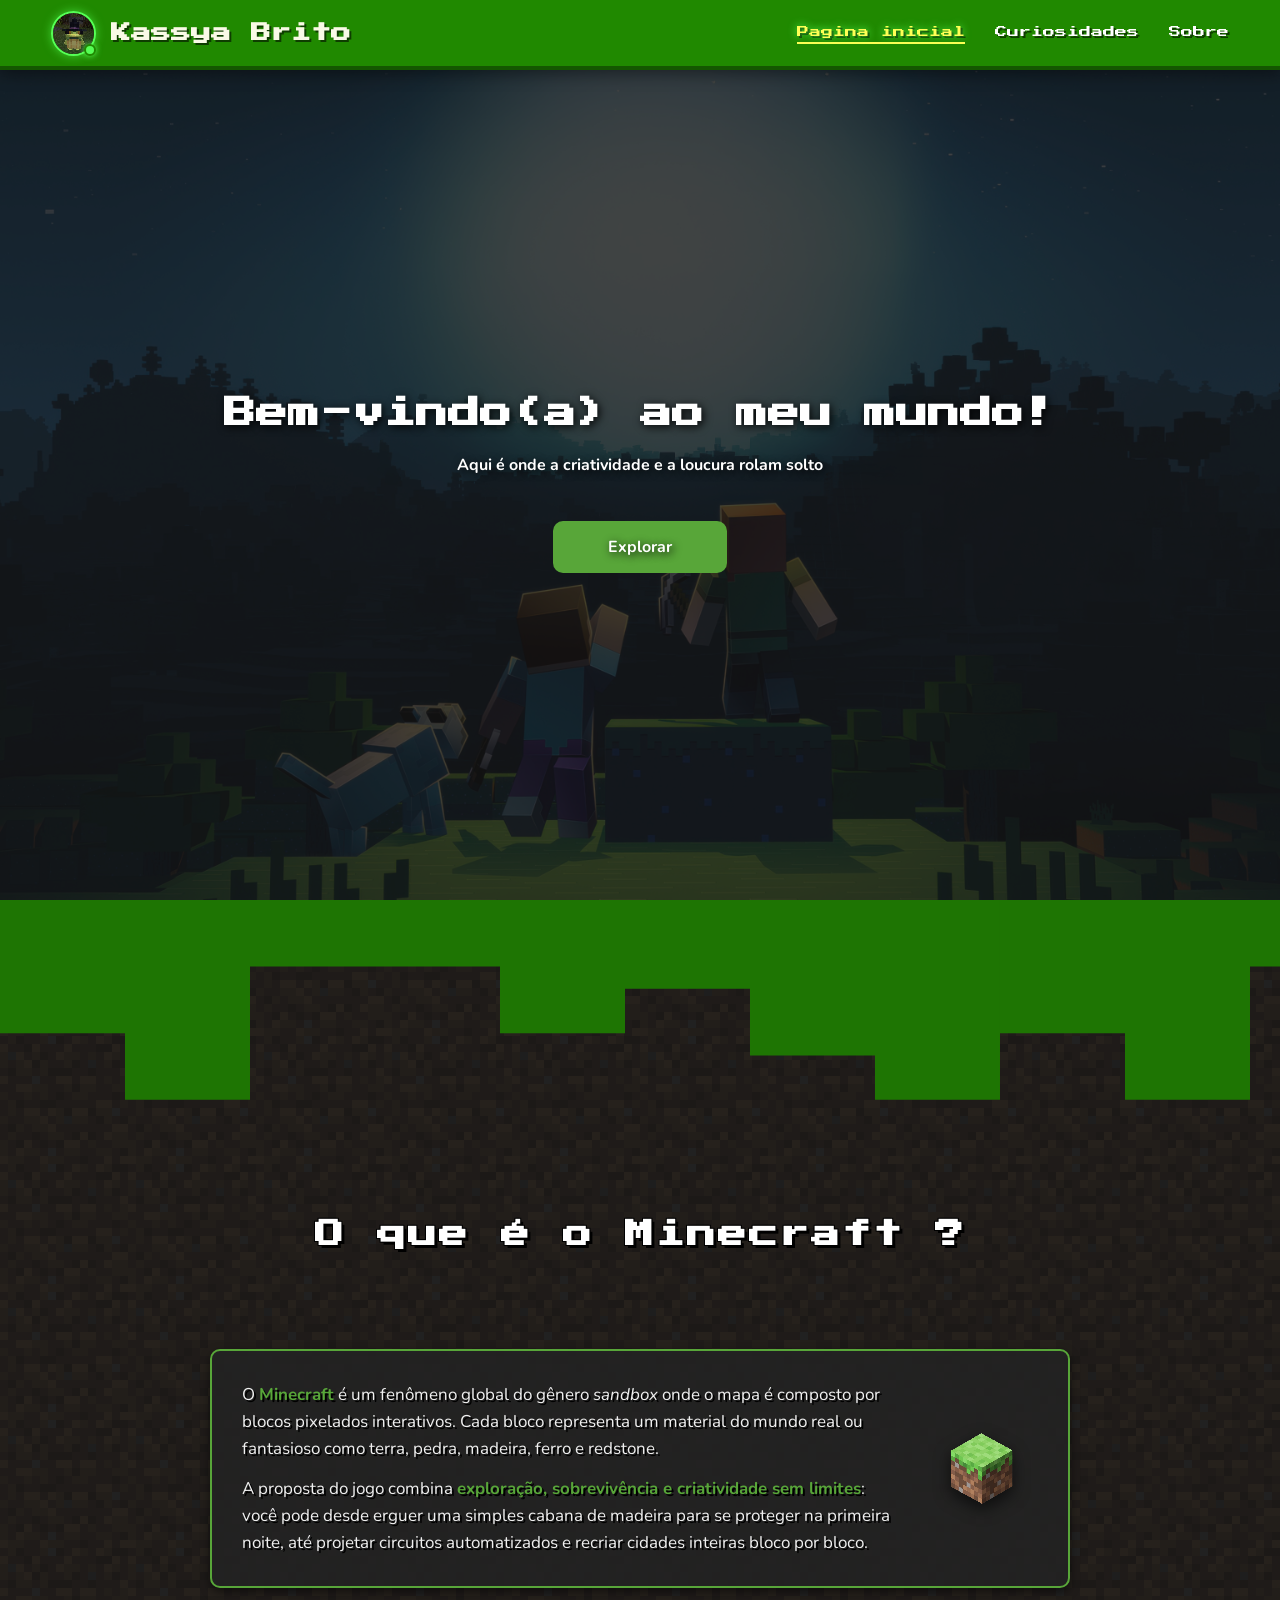
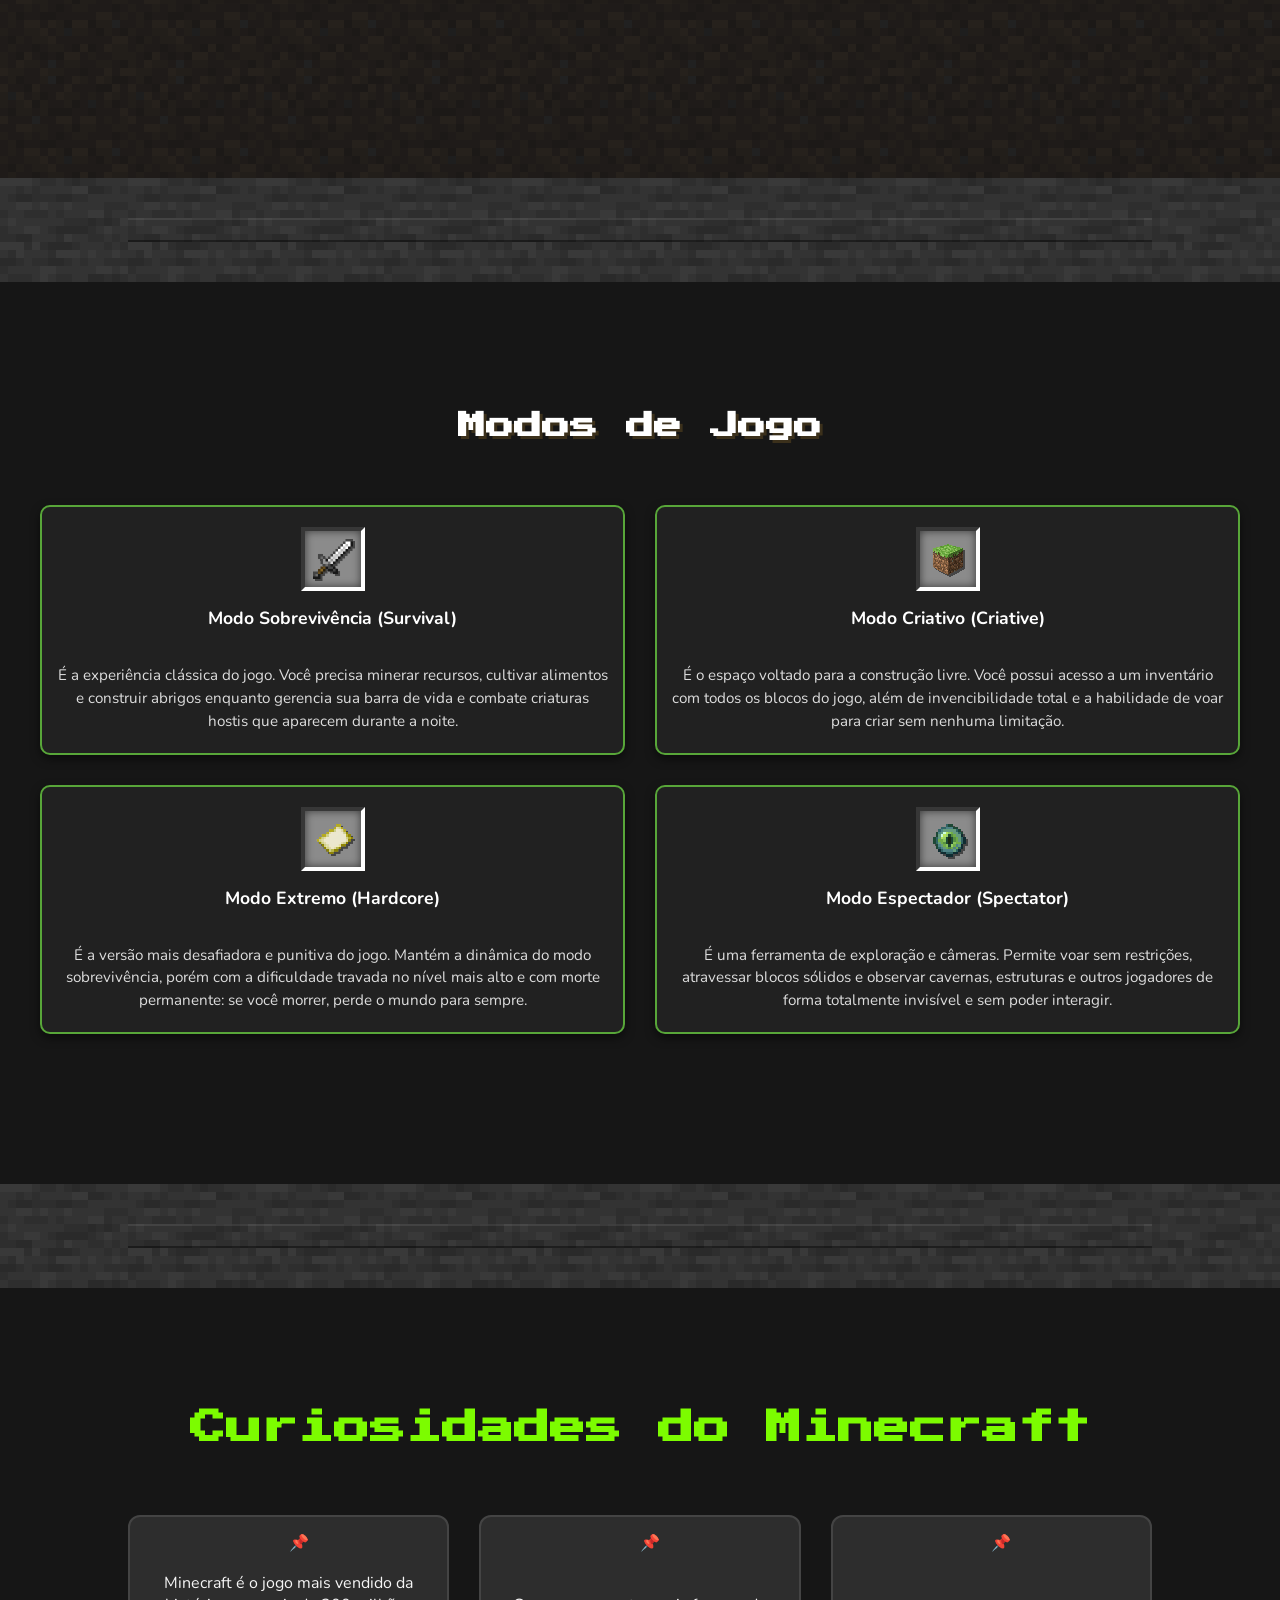
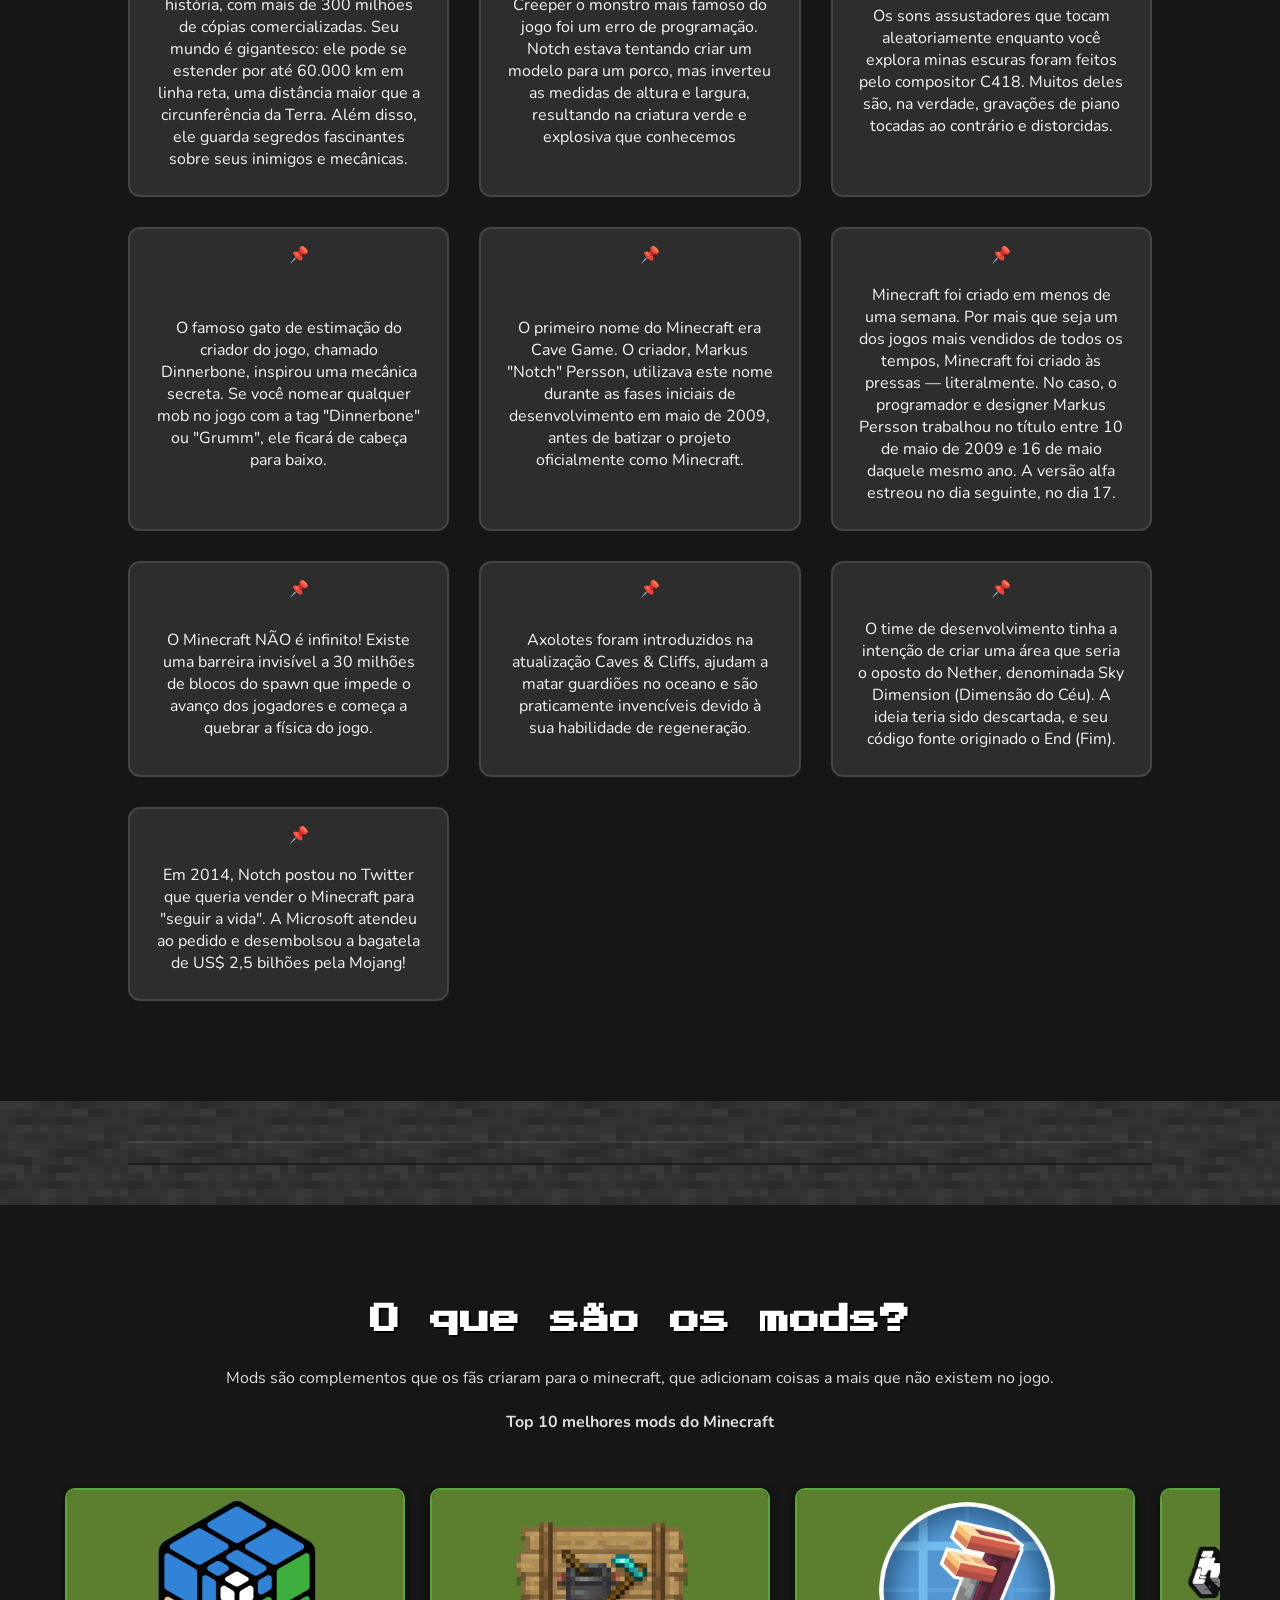
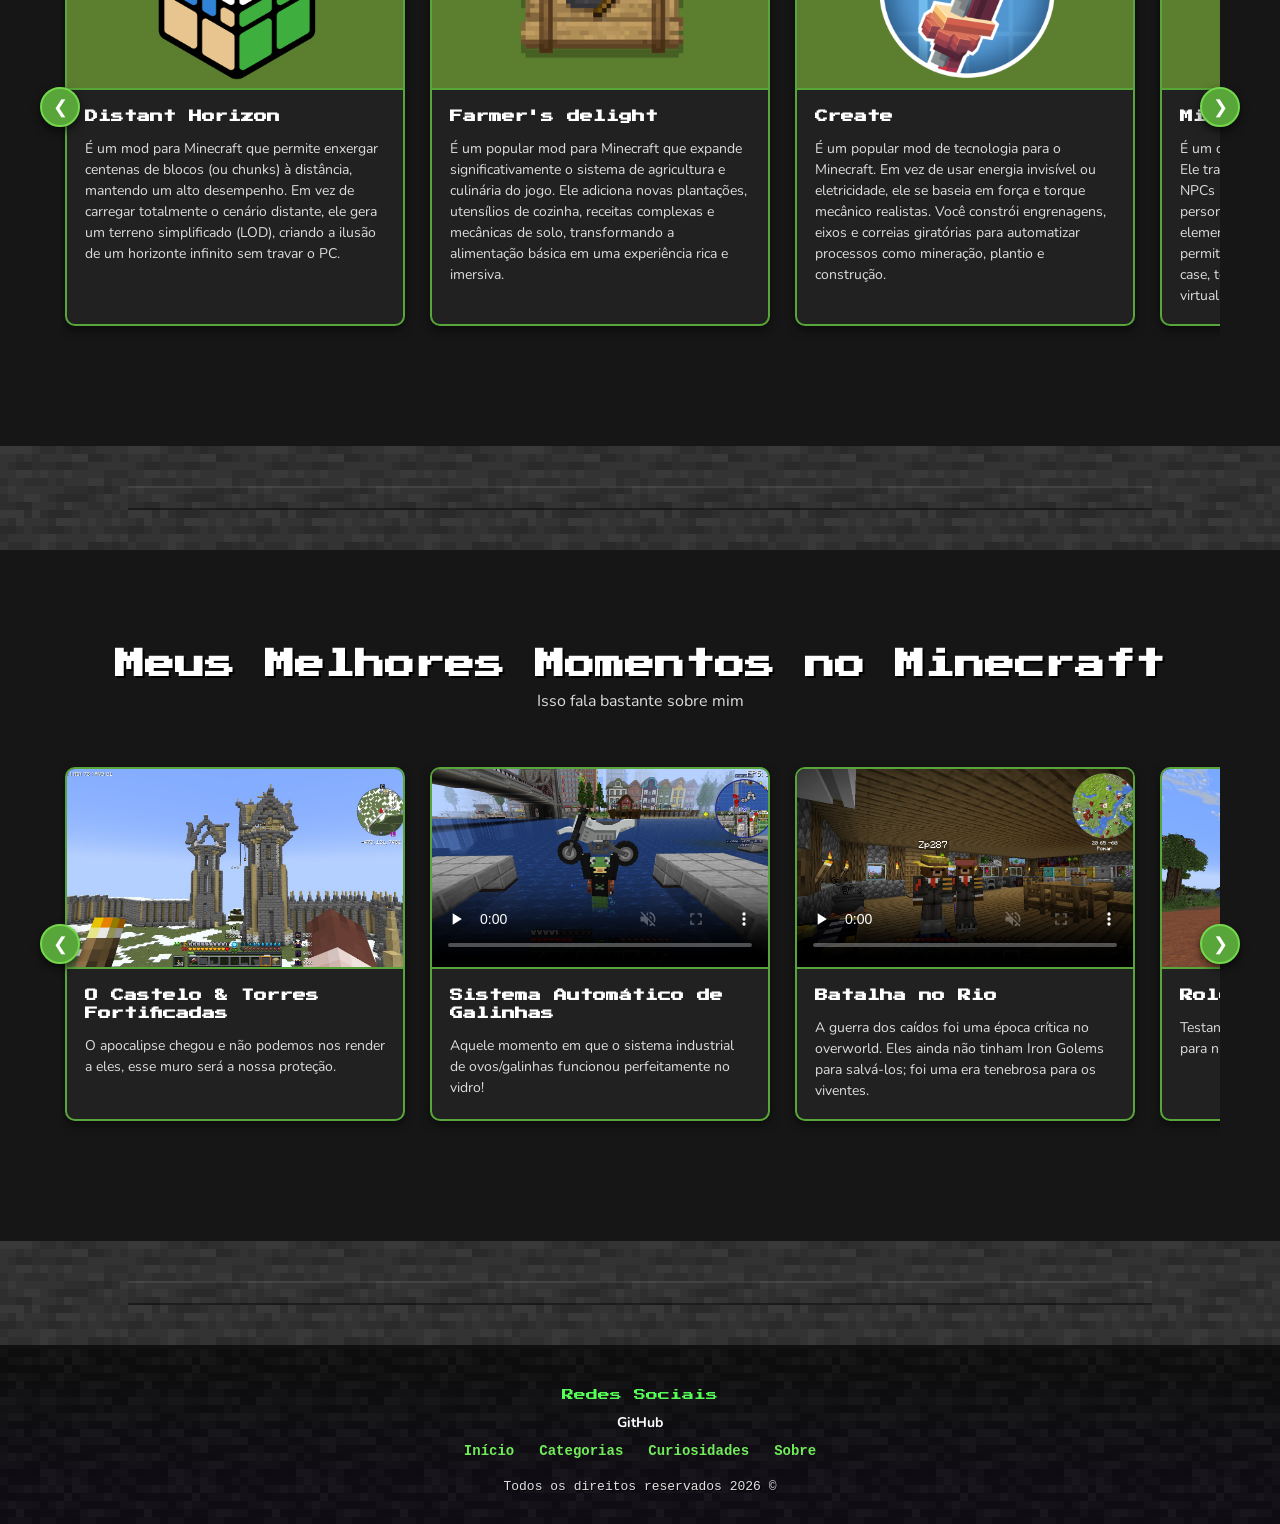
<file: index.html>
<!doctype html>
<html lang="pt-BR">
  <head>
    <meta charset="UTF-8" />
    <meta name="viewport" content="width=device-width, initial-scale=1.0" />
    <!--Inporta as paradas lá do googleFonts (vi como fazer no yotube hehe)-->
    <link rel="preconnect" href="https://fonts.googleapis.com" />
    <link rel="preconnect" href="https://fonts.gstatic.com" crossorigin />
    <link
      href="https://fonts.googleapis.com/css2?family=Press+Start+2P&display=swap"
      rel="stylesheet"
    />
    <link rel="preconnect" href="https://fonts.googleapis.com" />
    <link rel="preconnect" href="https://fonts.gstatic.com" crossorigin />
    <link
      href="https://fonts.googleapis.com/css2?family=Nunito:ital,wght@0,200..1000;1,200..1000&family=Press+Start+2P&display=swap"
      rel="stylesheet"
    />
    <title>Kassya Brito | Site Pessoal | A²o Quadrado</title>

    <link rel="stylesheet" href="style.css" />
  </head>
  <body>
    <!--inicio de Header-->
    <header class="cabecao">
      <nav class="navg">
        <div class="perfil">
          <div class="fotinha">
            <img
              src="imagem/perfil/sapino.jpg"
              alt="Perfil"
              class="foto-perfil"
              loading="lazy"
            />
            <span class="status-oline" title="Oline"></span>
          </div>
          <h1 class="logo">Kassya Brito</h1>
        </div>
        <!--Para fazer o menu Hamburger-->

        <button
          class="btn-hamburguer"
          id="btn-hamburguer"
          onclick="toggleMenu()"
          aria-label="Abrir Menu"
        >
          <span class="linha"></span>
          <span class="linha"></span>
          <span class="linha"></span>
        </button>

        <!--Fim menu Hamburger-->

        <!--Menu/nav-->
        <section class="menu" id="menu-nav">
          <ul>
            <li><a href="index.html#inicio" id="home">Pagina inicial</a></li>
            <li><a href="#curiosidades" id="cd">Curiosidades</a></li>
            <li><a href="sobre.html#sobre" id="sm">Sobre</a></li>
          </ul>
        </section>
      </nav>
    </header>

    <!--FIM Menu/nav-->

    <!--Final de Header-->

    <div class="overlay-menu" id="overlay-menu" onclick="toggleMenu()"></div>

    <!--Inicio do main(corpo)-->
    <main>
      <!--BACKGROUND DO FUNDO DA PAGINA-->
      <section class="abertura" id="inicio">
        <img
          src="imagem/fundos/Background2.jpg"
          alt=""
          loading="lazy"
          class="fundo-principal"
        />

        <!--FIM BACKGROUND DO FUNDO DA PAGINA-->

        <!--INTRODUÇÃO-->
        <div class="conteudo">
          <h1>Bem-vindo(a) ao meu mundo!</h1>
          <h2>Aqui é onde a criatividade e a loucura rolam solto</h2>
          <a href="#minecraft" class="botao">Explorar</a>
        </div>
      </section>
      <!-- FIM INTRODUÇÃO-->

      <!-- INIciO DE Conteudo-->
      <section class="terra" id="minecraft">
        <section class="sobre-minecraft">
        
  <h2>O que é o Minecraft ?</h2>

  <div class="card-sobre">
    <div class="texto-sobre">
      <p>
  O <strong>Minecraft</strong> é um fenômeno global do gênero <em>sandbox</em> onde o mapa é composto por blocos pixelados interativos. Cada bloco representa um material do mundo real ou fantasioso como terra, pedra, madeira, ferro e redstone.
</p>
<p>
  A proposta do jogo combina <strong>exploração, sobrevivência e criatividade sem limites</strong>: você pode desde erguer uma simples cabana de madeira para se proteger na primeira noite, até projetar circuitos automatizados e recriar cidades inteiras bloco por bloco.
</p>
    </div>

    <div class="imagem-sobre">
      <img src="imagem/icones/Minecraft-JAVA.png" alt="Bloco de Grama do Minecraft">
    </div>
  </div>
</section>


      </section>

      
           <!--DIVISAO DA PAGINA-->
      <section class="pedra">
        <div class="div-pedra"></div>
      </section>
      <!--DIVISAO DA PAGINA-->

        <section class="modo-jogo" id="modos">
        <h2>Modos de Jogo</h2>
         
        <div class="modo-de-jogo">
         
          <div class="modo">
           <div class="slot-item">
           <img src="imagem/icones/espada-de-ferro.webp" alt="Olho do Ender" class="icone-modo">
           </div>
          <h4>Modo Sobrevivência (Survival)</h4>
          <br>
          <p>É a experiência clássica do jogo. Você precisa minerar recursos, cultivar alimentos e construir abrigos enquanto gerencia sua barra de vida e combate criaturas hostis que aparecem durante a noite.</p>
        
          </div>
        
        
       

  
          <div class="modo">
           <div class="slot-item">
           <img src="imagem/icones/bloco-de-terra.png" alt="Olho do Ender" class="icone-modo">
           </div>
          <h4>Modo Criativo (Criative)</h4>
          <br>
          <p>É o espaço voltado para a construção livre. Você possui acesso a um inventário com todos os blocos do jogo, além de invencibilidade total e a habilidade de voar para criar sem nenhuma limitação.</p>
        
          </div>
     
          
    
          <div class="modo">
            <div class="slot-item">
           <img src="imagem/icones/MAPA.png" alt="Olho do Ender" class="icone-modo icone-aumentar">
           </div>
          <h4>Modo Extremo (Hardcore)</h4>
           <br>
          <p> É a versão mais desafiadora e punitiva do jogo. Mantém a dinâmica do modo sobrevivência, porém com a dificuldade travada no nível mais alto e com morte permanente: se você morrer, perde o mundo para sempre.</p>
          
         </div>
   

       
          <div class="modo">
            <div class="slot-item">
           <img src="imagem/icones/Olho-de-ender.webp" alt="Olho do Ender" class="icone-modo" loading="lazy">
           </div>
            <h4>Modo Espectador (Spectator)</h4>
          <br>
          <p> É uma ferramenta de exploração e câmeras. Permite voar sem restrições, atravessar blocos sólidos e observar cavernas, estruturas e outros jogadores de forma totalmente invisível e sem poder interagir.</p>
          </div>
        
        </div>
        </section>

      <!--DIVISAO DA PAGINA-->
      <section class="pedra">
        <div class="div-pedra"></div>
      </section>
      <!--DIVISAO DA PAGINA-->

      <!-- ==========================
       MURAL DE CURIOSIDADES
    ========================== -->

      <section class="curiosidades" id="curiosidades">
        <br />
        <h2>Curiosidades do Minecraft</h2>
        <br />
        <br />
        <div class="cards">
          <div class="card mural-item">
            <span class="pin">📌</span>

            <p>
              Minecraft é o jogo mais vendido da história, com mais de 300
              milhões de cópias comercializadas. Seu mundo é gigantesco: ele
              pode se estender por até 60.000 km em linha reta, uma distância
              maior que a circunferência da Terra. Além disso, ele guarda
              segredos fascinantes sobre seus inimigos e mecânicas.
            </p>
          </div>
          <div class="card mural-item">
            <span class="pin">📌</span>
            <p>
              Creeper o monstro mais famoso do jogo foi um erro de programação.
              Notch estava tentando criar um modelo para um porco, mas inverteu
              as medidas de altura e largura, resultando na criatura verde e
              explosiva que conhecemos
            </p>
          </div>
          <div class="card mural-item">
            <span class="pin">📌</span>
            <p>
              Os sons assustadores que tocam aleatoriamente enquanto você
              explora minas escuras foram feitos pelo compositor C418. Muitos
              deles são, na verdade, gravações de piano tocadas ao contrário e
              distorcidas.
            </p>
          </div>

          <div class="card mural-item">
            <span class="pin">📌</span>
            <p>
              O famoso gato de estimação do criador do jogo, chamado Dinnerbone,
              inspirou uma mecânica secreta. Se você nomear qualquer mob no jogo
              com a tag "Dinnerbone" ou "Grumm", ele ficará de cabeça para
              baixo.
            </p>
          </div>

          <div class="card mural-item">
            <span class="pin">📌</span>
            <p>
              O primeiro nome do Minecraft era Cave Game. O criador, Markus
              "Notch" Persson, utilizava este nome durante as fases iniciais de
              desenvolvimento em maio de 2009, antes de batizar o projeto
              oficialmente como Minecraft.
            </p>
          </div>

          <div class="card mural-item">
            <span class="pin">📌</span>
            <p>
              Minecraft foi criado em menos de uma semana. Por mais que seja um
              dos jogos mais vendidos de todos os tempos, Minecraft foi criado
              às pressas — literalmente. No caso, o programador e designer
              Markus Persson trabalhou no título entre 10 de maio de 2009 e 16
              de maio daquele mesmo ano. A versão alfa estreou no dia seguinte,
              no dia 17.
            </p>
          </div>

          <div class="card mural-item">
            <span class="pin">📌</span>

            <p>
              O Minecraft NÃO é infinito! Existe uma barreira invisível a 30
              milhões de blocos do spawn que impede o avanço dos jogadores e
              começa a quebrar a física do jogo.
            </p>
          </div>

          <div class="card mural-item">
            <span class="pin">📌</span>
            <p>
              Axolotes foram introduzidos na atualização Caves & Cliffs, ajudam
              a matar guardiões no oceano e são praticamente invencíveis devido
              à sua habilidade de regeneração.
            </p>
          </div>
          <div class="card mural-item">
            <span class="pin">📌</span>
            <p>
              O time de desenvolvimento tinha a intenção de criar uma área que
              seria o oposto do Nether, denominada Sky Dimension (Dimensão do
              Céu). A ideia teria sido descartada, e seu código fonte originado
              o End (Fim).
            </p>
          </div>
          <div class="card mural-item">
            <span class="pin">📌</span>
            <p>
              Em 2014, Notch postou no Twitter que queria vender o Minecraft
              para "seguir a vida". A Microsoft atendeu ao pedido e desembolsou
              a bagatela de US$ 2,5 bilhões pela Mojang!
            </p>
          </div>
        </div>
      </section>

      <!-- ==========================
       FINAL - MURAL DE CURIOSIDADES
    ========================== -->

      <!--DIVISAO DA PAGINA-->
      <section class="pedra">
        <div class="div-pedra"></div>
      </section>
      <!--DIVISAO DA PAGINA-->
      <!--=========================================
     
       MODS MINE

      =============================================-->
      <section class="secao-mods">
  <h2 class="titulo-mods">O que são os mods? </h2>
  <br>
  <p class="subtitulo-mods">
    Mods são complementos que os fãs criaram para o minecraft, que adicionam coisas a mais que não existem no jogo. <br><br>
    <strong>Top 10 melhores mods do Minecraft</strong>
  </p>

  <div class="carrossel-wrapper">
    <!-- Botão Esquerdo -->
    <button class="btn-carrossel prev" id="btn-prev-mods" aria-label="Anterior">❮</button>

    <div class="mods-grid" id="carrossel-mods-trilho">
      <!-- Card 1 -->
      <div class="mods-card">
        <div class="mods-midia dis">
          <img src="imagem/mods-img/Distant-Horizons-Transparent.png" alt="distant-horizon mod de melhor paisagem do minecraft" class="distant-horizon" loading="lazy" />
        </div>
        <div class="card-info">
          <h3>Distant Horizon</h3>
          <p>
            É um mod para Minecraft que permite enxergar centenas de blocos (ou chunks) à distância, mantendo um alto desempenho. Em vez de carregar totalmente o cenário distante, ele gera um terreno simplificado (LOD), criando a ilusão de um horizonte infinito sem travar o PC.
          </p>
        </div>
      </div>

      <!-- Card 2 -->
      <div class="mods-card">
        <div class="mods-midia farm">
          <img src="imagem/mods-img/Farm-delight.png" alt="Farm delight mod que adiciona refeições no jogo minecraft" loading="lazy">
        </div>
        <div class="card-info">
          <h3>Farmer's delight</h3>
          <p>
            É um popular mod para Minecraft que expande significativamente o sistema de agricultura e culinária do jogo. Ele adiciona novas plantações, utensílios de cozinha, receitas complexas e mecânicas de solo, transformando a alimentação básica em uma experiência rica e imersiva.
          </p>
        </div>
      </div>

      <!-- Card 3 -->
      <div class="mods-card">
        <div class="mods-midia create">
          <img src="imagem/mods-img/create.png" alt="Create Mod do Minecraft que adiciona engenharia" loading="lazy">
        </div>
        <div class="card-info">
          <h3>Create</h3>
          <p>
            É um popular mod de tecnologia para o Minecraft. Em vez de usar energia invisível ou eletricidade, ele se baseia em força e torque mecânico realistas. Você constrói engrenagens, eixos e correias giratórias para automatizar processos como mineração, plantio e construção.
          </p>
        </div>
      </div>

      <!-- Card 4 -->
      <div class="mods-card">
        <div class="mods-midia mca">
          <img src="imagem/mods-img/MCA.png" alt="Mod do Minecraft que adiciona aldeões funcionais, que conversam e trabalham," loading="lazy" class="mca-mod" />
        </div>
        <div class="card-info">
          <h3>Minecraft Comes alive</h3>
          <p>
            É um dos mods mais populares do Minecraft. Ele transforma os aldeões genéricos do jogo em NPCs humanos interativos com nomes, personalidades e diálogos. O mod introduz elementos de RPG e simulação de vida, permitindo que você construa relacionamentos, case, tenha filhos e monte sua própria família virtual.
          </p>
        </div>
      </div>

      <!-- Card 5 -->
      <div class="mods-card">
        <div class="mods-midia">
          <img src="imagem/mods-img/cobblemon.png" alt="Lápide no Minecraft" loading="lazy" />
        </div>
        <div class="card-info">
          <h3>Cobblemon</h3>
          <p>
            É um mod gratuito de código aberto para o Minecraft que integra a experiência Pokémon ao jogo. Ele se destaca por usar modelos 3D com texturas em blocos que se harmonizam com a estética do Minecraft, permitindo capturar, batalhar e evoluir monstrinhos diretamente no seu mundo.
          </p>
        </div>
      </div>

      <!-- Card 6 -->
      <div class="mods-card">
        <div class="mods-midia">
          <img src="imagem/mods-img/Sophisticate-background.png" alt="" class="mod-sophi" loading="lazy">
        </div>
        <div class="card-info">
          <h3>Sophisticated Backpacks</h3>
          <p>
            É um dos mods de armazenamento mais populares do Minecraft. Ele adiciona mochilas portáteis que não apenas expandem seu inventário, mas também automatizam tarefas como coletar itens do chão, fundir minérios e até alimentar seu personagem.
          </p>
        </div>
      </div>

      <!-- Card 7 -->
      <div class="mods-card">
        <div class="mods-midia">
          <img src="imagem/mods-img/Terralith_banner.png" alt="" class="mod-terra" loading="lazy" >
        </div>
        <div class="card-info">
          <h3>Terralith</h3>
          <p>
            É um dos mods de geração de terreno mais populares do Minecraft. Ele reformula completamente o mundo do jogo sem adicionar blocos novos usando apenas os blocos nativos (vanilla), o que significa que qualquer jogador pode entrar em um servidor com o mod sem precisar instalar nada no próprio PC.
          </p>
        </div>
      </div>

      <!-- Card 8 -->
      <div class="mods-card">
        <div class="mods-midia">
          <img src="imagem/mods-img/Physics Mod.png" alt="" class="mod-Physics" loading="lazy">
        </div>
        <div class="card-info">
          <h3>Physics</h3>
          <p>
            É um dos mods mais impressionantes do Minecraft quando o assunto é imersão visual e realismo. Ele reescreve a física tradicional de blocos flutuantes e animações simples, adicionando dinâmicas reais ao jogo. Com ele, ao quebrar um bloco, ele se despedaça em dezenas de pequenos fragmentos em 3D que interagem com o chão.
          </p>
        </div>
      </div>

      <!-- Card 9 -->
      <div class="mods-card">
        <div class="mods-midia">
          <img src="imagem/mods-img/Exposure.png" alt="" class="mod-sophi" loading="lazy">
        </div>
        <div class="card-info">
          <h3>Exposure</h3>
          <p>
            É um mod incrível para quem ama registrar momentos no Minecraft com um toque de fotografia real e retrô. Ele adiciona ao jogo uma câmera fotográfica funcional que permite tirar fotos do seu mundo e salvá-las como imagens reais que você pode expor e usar de várias formas.
          </p>
        </div>
      </div>

      <!-- Card 10 -->
      <div class="mods-card">
        <div class="mods-midia">
          <img src="imagem/mods-img/When Dungeons Arise.png" alt="" class="mod-sophi" loading="lazy">
        </div>
        <div class="card-info">
          <h3>When Dungeons Arise</h3>
          <p>
            É um dos mods de exploração e aventura mais impressionantes do Minecraft. Ele transforma a geração do mundo ao adicionar uma enorme variedade de estruturas gigantescas e masmorras complexas, como templos misteriosos, fortalezas no ar e cidades piratas desertas.
          </p>
        </div>
      </div>

    </div>

    <!-- Botão Direito -->
    <button class="btn-carrossel next" id="btn-next-mods" aria-label="Próximo">❯</button>
  </div>
</section>
       
        <!--DIVISAO DA PAGINA-->
      <section class="pedra">
        <div class="div-pedra"></div>
      </section>
      <!--DIVISAO DA PAGINA-->

    
   <!-- SEÇÃO DE MOMENTOS (CARROSSEL) -->
<section class="secao-momentos" id="momentos">
  <h2 class="titulo-galeria">Meus Melhores Momentos no Minecraft</h2>
  <p class="subtitulo-galeria">Isso fala bastante sobre mim</p>

  <div class="carrossel-wrapper">
    <!-- Botão Anterior -->
    <button class="btn-carrossel prev" id="btn-prev" aria-label="Anterior">❮</button>

    <!-- Contêiner dos Cards -->
    <div class="galeria-carrossel" id="carrossel-trilho">
      
      <!-- Card 1: Grandes Construções -->
      <div class="momento-card">
        <div class="card-midia">
          <img src="imagem/momentos/muralha.jpeg" alt="Torres de Pedra no Minecraft" loading="lazy" />
        </div>
        <div class="card-info">
          <h3>O Castelo & Torres Fortificadas</h3>
          <p>
            O apocalipse chegou e não podemos nos render a eles, esse muro
            será a nossa proteção.
          </p>
        </div>
      </div>

      <!-- Card 2: Fazenda Automática -->
      <div class="momento-card">
        <div class="card-midia">
          <video controls poster="imagem/momentos/Prime-era.jpeg" muted loop preload="none">
            <source src="video/galinhas-mine.mp4" type="video/mp4" />
            Seu navegador não suporta vídeos.
          </video>
        </div>
        <div class="card-info">
          <h3>Sistema Automático de Galinhas</h3>
          <p>
            Aquele momento em que o sistema industrial de ovos/galinhas
            funcionou perfeitamente no vidro!
          </p>
        </div>
      </div>

      <!-- Card 3: Caçadas com Arco -->
      <div class="momento-card">
        <div class="card-midia">
          <video controls poster="imagem/momentos/Mine-bear.jpeg" muted loop preload="none">
            <source src="video/video mine.mp4" type="video/mp4" />
            Seu navegador não suporta vídeos.
          </video>
        </div>
        <div class="card-info">
          <h3>Batalha no Rio</h3>
          <p>
            A guerra dos caídos foi uma época crítica no overworld. Eles
            ainda não tinham Iron Golems para salvá-los; foi uma era
            tenebrosa para os viventes.
          </p>
        </div>
      </div>

      <!-- Card 4: Skin & Skateboard -->
      <div class="momento-card">
        <div class="card-midia">
          <img src="imagem/momentos/Skate-girl.jpeg" alt="Skin com Skate no Minecraft" loading="lazy" />
        </div>
        <div class="card-info">
          <h3>Rolezinho de Skate</h3>
          <p>
            Testando mod do skate e tirando aquela foto para nunca esquecer.
          </p>
        </div>
      </div>

      <!-- Card 5: Lily -->
      <div class="momento-card">
        <div class="card-midia">
          <img src="imagem/momentos/Sit-mine.jpeg" alt="Lápide no Minecraft" loading="lazy" />
        </div>
        <div class="card-info">
          <h3>Homenagem à Lily</h3>
          <p>
            "Aqui jaz Lily, que ela descanse em paz." Morreu tão nova para um
            esqueleto.
          </p>
        </div>
      </div>

      <!-- Card 6: Torre de Porcos -->
      <div class="momento-card">
        <div class="card-midia">
          <img src="imagem/momentos/pilha de porco.jpeg" alt="Torre de animais empilhados" loading="lazy" />
        </div>
        <div class="card-info">
          <h3>Torre de Porcos</h3>
          <p>
            Uma pilha literal de porcos numa carroça. O tipo de mod que deixa
            tudo divertido!
          </p>
        </div>
      </div>

    </div>

    <!-- Botão Próximo -->
    <button class="btn-carrossel next" id="btn-next" aria-label="Próximo">❯</button>
  </div>
</section>

        <!--DIVISAO DA PAGINA-->
      <section class="pedra">
        <div class="div-pedra"></div>
      </section>
      <!--DIVISAO DA PAGINA-->

    </main>
    <!-- ==========================
       FINAL - [DO] MAIN
    ========================== -->


    <!-- ==========================
       INICIO {DO} FOOTER - RODAPE
    ========================== -->

    <footer class="rodadope">
      <div class="conteudo-rodape">
        <!-- Voltar ao Topo -->

        <!-- Redes Sociais com o botão do GitHub em Verde Vibrante -->
        <div class="redes">
          <p class="titulo-redes">Redes Sociais</p>
          <div class="links-redes">
            <a href="https://github.com/KaahBri" target="_blank">GitHub</a>
          </div>
        </div>
      </div>

      <!-- Menu de Navegação do pé -->
      <nav class="menu-rodape">
        <a href="#inicio">Início</a>
        <a href="sobre.html#categorias">Categorias</a>
        <a href="#curiosidades">Curiosidades</a>
        <a href="sobre.html#sobre">Sobre</a>
      </nav>

      <!-- Direitos Autorais -->
      <p class="direitos">Todos os direitos reservados 2026 &copy;</p>
    </footer>
    <!-- ==========================
       FIM{DO} FOOTER - RODAPE
    ========================== -->

  

  </body>

   <script src="js/script.js"></script>

</html>
</file>
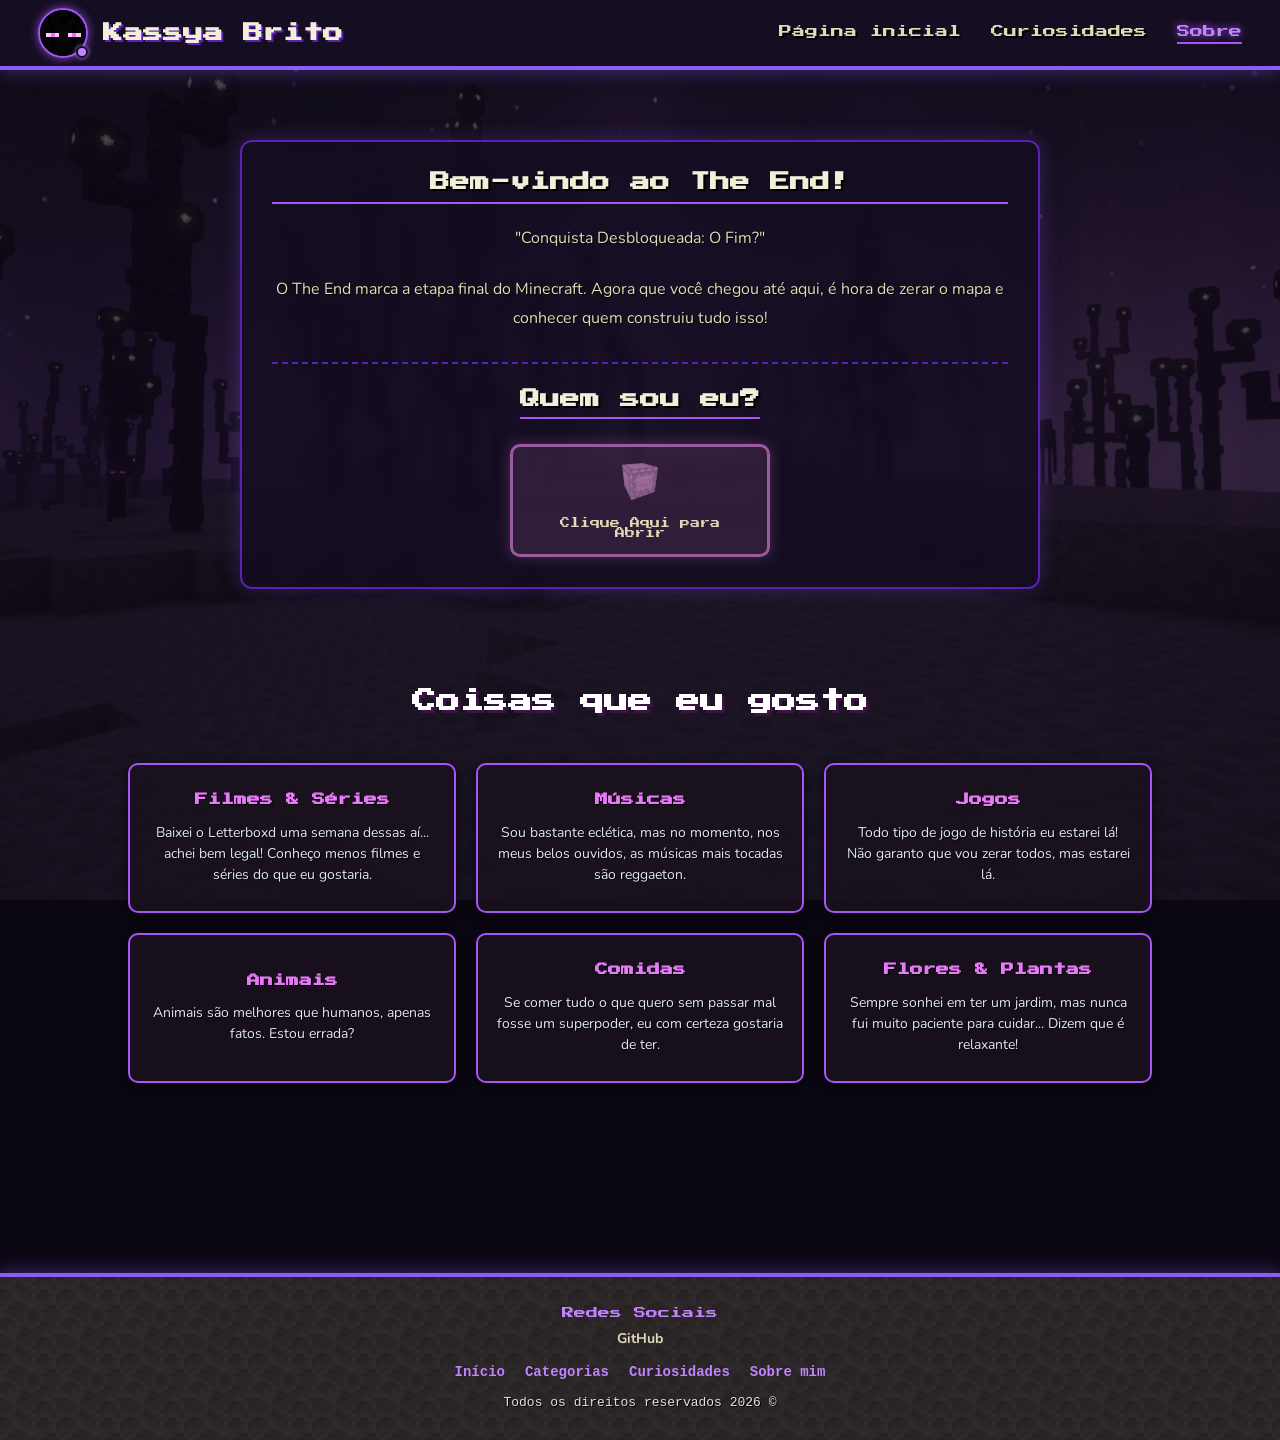
<file: sobre.html>
<!doctype html>
<html lang="pt-BR">
  <head>
    <meta charset="UTF-8" />
    <meta name="viewport" content="width=device-width, initial-scale=1.0" />
    <title>Kassya Brito | Site Pessoal |Sobre Mim</title>
    <!-- Importação de fontes (Nunito e Press Start 2P) -->
    <link rel="preconnect" href="https://fonts.googleapis.com" />
    <link rel="preconnect" href="https://fonts.gstatic.com" crossorigin />
    <link
      href="https://fonts.googleapis.com/css2?family=Nunito:wght@400;700&family=Press+Start+2P&display=swap"
      rel="stylesheet"
    />

    <link rel="stylesheet" href="sobre.css" />
  </head>
  <body class="tema-the-end">
    <!-- ==========================
        CABEÇALHO / NAVEGAÇÃO
    ========================== -->
    <header class="cabecao">
      <nav class="navg">
        <div class="perfil">
          <div class="fotinha">
            <img
              src="imagem/perfil/enderman.jpg"
              alt="Foto de Perfil"
              class="foto-perfil"
              loading="lazy"
            />
            <span class="status-online" title="Online no The End"></span>
          </div>
          <h1 class="logo">Kassya Brito</h1>
        </div>

        <!-- BOTÃO HAMBÚRGUER (Aparece em telas menores) -->
        <button
          class="btn-hamburguer"
          id="btn-hamburguer"
          onclick="toggleMenu()"
          aria-label="Abrir Menu"
        >
          <span class="linha"></span>
          <span class="linha"></span>
          <span class="linha"></span>
        </button>

        <!-- SEÇÃO MENU -->
        <section class="menu" id="menu-nav">
          <ul>
            <li><a href="index.html#inicio" id="home">Página inicial</a></li>
            <li><a href="index.html#curiosidades" id="cd">Curiosidades</a></li>
            <li><a href="sobre.html" id="sm" class="ativo">Sobre</a></li>
          </ul>
        </section>
      </nav>
    </header>

    <!-- menu para celular -->
    <div class="overlay-menu" id="overlay-menu" onclick="toggleMenu()"></div>

    <main class="conteudo-principal">
      <!-- CAIXA ROXA GIGANTE -->
      <section class="caixa-sobre" id="sobre">
        <h2>Bem-vindo ao The End!</h2>
        
        <p>"Conquista Desbloqueada: O Fim?"</p>
        <br>
        <p>
          


O The End marca a etapa final do Minecraft. Agora que você chegou até aqui, é hora de zerar o mapa e conhecer quem construiu tudo isso!
        </p>

        <!-- SHULKER BOX AGORA ESTÁ DENTRO DO QUADRADO ROXO -->
        <div class="secao-shulker-trigger">
          <h2>Quem sou eu?</h2>
          <div class="shulker-item" onclick="abrirShulker()">
            <div class="caixa-shulker-pixel">
              <img src="imagem/decorativo/Shullker.png" alt="Shulker Box" />
            </div>
            <span>Clique Aqui para Abrir</span>
          </div>
        </div>
      </section>

      <!-- MODAL INTERATIVO DA SHULKER BOX (GUI) -->
      <section class="shulker-modal-container" id="shulkerModal">
        <div class="shulker-gui">
          <!-- Cabeçalho do Modal -->
          <div class="gui-header">
            <span class="gui-title">Shulker Box</span>
            <button class="gui-close-btn" onclick="fecharShulker()">
              &times;
            </button>
          </div>

          <!-- PARTE SUPERIOR: TEXTO SOBRE MIM -->
          <div class="shulker-texto-container">
            <p> Oioi! Sou a Kassya, tenho 19 anos.</p>

<p> Criei este site sobre o jogo que marcou minha infância e esteve comigo nos melhores e piores momentos.
</p>
<p> Entrei na programação para ser igual ao meu primo e ter coisas caras, mas vi que ela me levaria ao meu verdadeiro sonho: ser Game Developer.</p>

<P> Jogar é o que mais amo fazer e quero transformar isso em algo que me dê dinheiro. Ainda tenho muito a aprender, mas um dia vou criar jogos que façam parte da vida de outras pessoas, assim como este fez parte da minha.</P>
          </div>

          <!-- PARTE INFERIOR: INVENTÁRIO COM ITENS ENGRAÇADOS -->
          <div class="gui-inventory-header">
            <span class="gui-title">Inventory</span>
          </div>

          <div class="inventory-grid">
            <!-- Linha de Slots do Inventário -->

            <!-- Grade de slots vazios para preencher como no jogo -->

           <div class="slot" data-tooltip="Meu Perfil do GitHub">
            <a href="https://github.com/KaahBri" target="_blank" class="item-slot">
              <img src="imagem/decorativo/Github.png" alt="GitHub" class="slot-icon">
            </a>
           </div><div class="slot"></div><div class="slot"></div>
           <div class="slot"></div><div class="slot"></div><div class="slot"></div>
           <div class="slot"></div><div class="slot"></div><div class="slot"></div>
           <div class="slot"></div><div class="slot"></div><div class="slot"></div>
           <div class="slot"></div><div class="slot"></div><div class="slot"></div>
           <div class="slot"></div><div class="slot"></div><div class="slot"></div>
           <div class="slot"></div><div class="slot"></div><div class="slot"></div>
           <div class="slot"></div><div class="slot"></div><div class="slot"></div>
           <div class="slot"></div><div class="slot"></div>  <div class="slot"></div>



          </div>
        </div>
      </section>

      <!-- ==========================
       INICIO - [DE] CATEGORIAS
    ========================== -->

      <section class="categorias" id="categorias">
        <!-- SEÇÃO DE COISAS QUE EU GOSTO -->
        <h2>Coisas que eu gosto</h2>
        <div class="Quadrado-de-fora">
          <div class="categoria-item">
            <h3>Filmes & Séries</h3>
            <p>
              Baixei o Letterboxd uma semana dessas aí... achei bem legal!
              Conheço menos filmes e séries do que eu gostaria.
            </p>
          </div>
          <div class="categoria-item">
            <h3>Músicas</h3>
            <p>
              Sou bastante eclética, mas no momento, nos meus belos ouvidos, as
              músicas mais tocadas são reggaeton.
            </p>
          </div>
          <div class="categoria-item">
            <h3>Jogos</h3>
            <p>
              Todo tipo de jogo de história eu estarei lá! Não garanto que vou
              zerar todos, mas estarei lá.
            </p>
          </div>
          <div class="categoria-item">
            <h3>Animais</h3>
            <p>Animais são melhores que humanos, apenas fatos. Estou errada?</p>
          </div>
          <div class="categoria-item">
            <h3>Comidas</h3>
            <p>
              Se comer tudo o que quero sem passar mal fosse um superpoder, eu
              com certeza gostaria de ter.
            </p>
          </div>
          <div class="categoria-item">
            <h3>Flores & Plantas</h3>
            <p>
              Sempre sonhei em ter um jardim, mas nunca fui muito paciente para
              cuidar... Dizem que é relaxante!
            </p>
          </div>
        </div>
      </section>
      <!-- ==========================
       FINAL - [DE] CATEGORIAS
    ========================== -->
    </main>

    <!-- ==========================
        RODAPÉ
    ========================== -->
    <footer class="rodadope">
      <div class="conteudo-rodape">
        <!-- Seção de Redes Sociais -->
        <div class="redes">
          <p class="titulo-redes">Redes Sociais</p>
          <div class="links-redes">
            <a href="https://github.com/KaahBri" target="_blank">GitHub</a>
          </div>
        </div>

        <!-- Menu de Navegação -->
        <nav class="menu-rodape">
          <a href="index.html#inicio">Início</a>
          <a href="#categorias">Categorias</a>
          <a href="index.html#curiosidades">Curiosidades</a>
          <a href="sobre.html#sobre">Sobre mim</a>
        </nav>

        <!-- Direitos Autorais -->
        <p class="direitos">Todos os direitos reservados 2026 &copy;</p>
      </div>
    </footer>


  </body>

  <script src="js/sobre.js"></script>

</html>
</file>
<file: style.css>
/* ==========================================================
   1. RESET & BASE
   ========================================================== */

* {
    margin: 0;
    padding: 0;
    box-sizing: border-box;
}

html {
    scroll-behavior: smooth;
}

body {
    background-color: #161616;
    color: #f5f5f5;
    overflow-x: hidden;
    font-family: 'Nunito', sans-serif;
}


/* ==========================================================
   2. CABEÇALHO / NAVEGAÇÃO
   ========================================================== */

.cabecao {
    background-color: #208900;
    width: 100%;
    height: 70px;
    position: fixed;
    top: 0;
    left: 0;
    z-index: 1000;
    display: flex;
    align-items: center;
    border-bottom: 4px solid #145700;
    box-shadow: 0 4px 15px rgba(0, 0, 0, 0.4);
}

.navg {
    display: flex;
    justify-content: space-between;
    align-items: center;
    width: 100%;
    padding: 0 4%;
}

.perfil {
    display: flex;
    align-items: center;
    gap: 15px;
}

.logo {
    color: #F9FAE6;
    font-size: 20px;
    font-family: 'Press Start 2P', cursive;
    margin: 0;
    line-height: 1;
    text-shadow: 2px 2px 0px #0e3d00;
}

.fotinha {
    position: relative;
    width: 45px;
    height: 45px;
    flex-shrink: 0;
}

.foto-perfil {
    width: 100%;
    height: 100%;
    border-radius: 50%;
    object-fit: cover;
    border: 2px solid #55FF55;
    box-shadow: 0 0 10px rgba(85, 255, 85, 0.6);
    image-rendering: pixelated;
}

.status-oline {
    position: absolute;
    bottom: 0;
    right: 0;
    width: 12px;
    height: 12px;
    background-color: #55FF55;
    border: 2px solid #208900;
    border-radius: 50%;
    box-shadow: 0 0 6px #55FF55;
}


/* ----- menu (desktop) ----- */

.menu ul {
    list-style: none;
    display: flex;
    gap: 30px;
}

.menu ul li a {
    font-size: 12px;
    font-family: 'Press Start 2P', system-ui;
    color: #ffffff;
    text-decoration: none;
    transition: all 0.2s ease;
    text-shadow: 2px 2px 0px #0e3d00;
}

.menu ul li a:hover,
.menu ul li a.ativo {
    color: #FFFF55;
    text-shadow: 0 0 8px #55FF55, 2px 2px 0px #0e3d00;
    border-bottom: 2px solid #FFFF55;
    padding-bottom: 4px;
}

#home {
    color: #FFFF55;
    text-shadow: 0 0 8px #55FF55, 2px 2px 0px #0e3d00;
    border-bottom: 2px solid #FFFF55;
    padding-bottom: 4px;
}


/* ----- botão hambúrguer (mobile) ----- */

.btn-hamburguer {
    display: none;
    flex-direction: column;
    justify-content: space-around;
    width: 32px;
    height: 28px;
    background: transparent;
    border: none;
    cursor: pointer;
    padding: 0;
    z-index: 1001;
}

.btn-hamburguer .linha {
    width: 100%;
    height: 4px;
    background-color: #ffffff;
    border-radius: 2px;
    transition: all 0.3s ease;
    box-shadow: 0 0 5px #55FF55;
}

/* animação do X ao abrir */
.btn-hamburguer.ativo .linha:nth-child(1) {
    transform: rotate(45deg) translate(6px, 6px);
}

.btn-hamburguer.ativo .linha:nth-child(2) {
    opacity: 0;
}

.btn-hamburguer.ativo .linha:nth-child(3) {
    transform: rotate(-45deg) translate(6px, -6px);
}

.overlay-menu {
    display: none;
    position: fixed;
    top: 0;
    left: 0;
    width: 100vw;
    height: 100vh;
    background-color: rgba(5, 20, 0, 0.8);
    backdrop-filter: blur(3px);
    z-index: 998;
}

.overlay-menu.ativo {
    display: block;
}


/* ==========================================================
   3. BANNER DE ABERTURA
   ========================================================== */

.abertura {
    position: relative;
    width: 100%;
    height: 100vh;
    display: flex;
    justify-content: center;
    align-items: center;
    overflow: hidden;
}

.fundo-principal {
    position: absolute;
    top: 0;
    left: 0;
    height: 100vh;
    width: 100%;
    object-fit: cover;
    opacity: 0.2;
    z-index: 1;
}

.conteudo {
    position: relative;
    z-index: 2;
    text-align: center;
    font-family: 'Press Start 2P', system-ui;
    text-shadow: 2px 2px 8px rgba(0, 0, 0, .9);
    transform: translateY(-40px);
    padding: 20px;
}

.conteudo h1 {
    font-size: 32px;
    margin-top: 150px;
    margin-bottom: 25px;
    color: white;
}

.conteudo h2 {
    font-size: 16px;
    color: white;
    font-family: 'Nunito', sans-serif;
    margin-bottom: 45px;
}

.botao {
    display: inline-block;
    background: #58a639;
    color: white;
    text-decoration: none;
    padding: 15px 55px;
    border-radius: 10px;
    transition: .3s;
    font-weight: bold;
    font-family: 'Nunito', sans-serif;
}

.botao:hover {
    background: #6fdc5b;
    transform: translateY(-5px);
}


/* ==========================================================
   4. SEÇÃO "O QUE É O MINECRAFT"
   ========================================================== */

.terra {
    position: relative;
    display: flex;
    flex-direction: column;
    width: 100%;
    padding: 150px 10% 150px 10%;
    background-color: #161616;
    overflow: hidden;
}

/* textura de terra no fundo */
.terra::before {
    content: '';
    position: absolute;
    inset: 0;
    background-image: url('imagem/decorativo/textura_terra.png');
    background-repeat: repeat;
    background-size: 128px;
    image-rendering: pixelated;
    opacity: 0.1;
    z-index: 1;
}

/* ondas por cima da terra */
.terra::after {
    content: '';
    position: absolute;
    top: 0;
    left: 0;
    width: 100%;
    height: 2000px;
    background-image: url('imagem/decorativo/ondasBaixas.svg');
    background-repeat: repeat-x;
    background-position: top left;
    background-size: 1000px;
    image-rendering: pixelated;
    z-index: 2;
}

.terra > * {
    position: relative;
    z-index: 3;
}

.terra h2 {
    font-family: 'Press Start 2P', system-ui;
    font-size: 28px;
    color: #ffffff;
    padding-top: 130px;
    margin-bottom: 30px;
    text-shadow: 3px 3px 0px #3b301b;
    text-align: center;
}

.terra p {
    font-family: 'Nunito', sans-serif;
    font-size: 17px;
    line-height: 1.6;
    color: #f0f0f0;
    max-width: 750px;
    margin: 0 auto 30px auto;
    text-shadow: 2px 2px 0px #000000;
}

.sobre-minecraft {
    width: 100%;
    max-width: 900px;
    margin: 0 auto;
    padding: 40px 20px;
}

.sobre-minecraft h2 {
    font-family: 'Press Start 2P', cursive;
    font-size: 1.8rem;
    color: #ffffff;
    text-shadow: 3px 3px 0px #000000,
                 -1px -1px 0px #000000,
                  1px -1px 0px #000000,
                 -1px  1px 0px #000000,
                  1px  1px 0px #000000;
    letter-spacing: 2px;
    margin-bottom: 100px;
}

.card-sobre {
    display: flex;
    align-items: center;
    justify-content: flex-start;
    gap: 30px;
    padding: 30px;

    background: rgba(35, 35, 35, 0.9);
    border: 2px solid #58a639;
    border-radius: 10px;
    box-shadow: 0 4px 10px rgba(0, 0, 0, 0.5);
    transition: all 0.3s ease;
}

.card-sobre:hover {
    border-color: #74d84c;
    box-shadow: 0 8px 20px rgba(88, 166, 57, 0.3);
}

.imagem-sobre {
    flex-shrink: 0;
    display: flex;
    align-items: center;
    justify-content: center;
}

.imagem-sobre img {
    width: 110px;
    height: auto;
    image-rendering: pixelated;
    filter: drop-shadow(0 6px 8px rgba(0, 0, 0, 0.6));
    animation: flutuar 3s ease-in-out infinite;
}

@keyframes flutuar {
    0%, 100% { transform: translateY(0px); }
    50% { transform: translateY(-6px); }
}

.texto-sobre {
    flex: 1;
    color: #ddd;
    font-size: 15px;
    line-height: 1.6;
    text-align: left;
}

.texto-sobre p {
    margin-bottom: 12px;
}

.texto-sobre p:last-child {
    margin-bottom: 0;
}

.texto-sobre strong {
    color: #58a639;
}


/* ==========================================================
   5. MODOS DE JOGO
   ========================================================== */

.modo-jogo h2 {
    font-family: 'Press Start 2P', system-ui;
    font-size: 28px;
    color: #ffffff;
    padding-top: 130px;
    margin-bottom: 30px;
    text-align: center;
    text-shadow: 3px 3px 0px #3b301b;
}

.modo-de-jogo {
    display: grid;
    grid-template-columns: repeat(2, 1fr);
    gap: 30px;
    width: 100%;
    max-width: 1200px;
    margin: 0 auto;
    align-items: center;
    padding: 35px 0 150px 0;
}

.modo {
    width: 100%;
    min-height: 140px;
    padding: 20px 15px;
    display: flex;
    flex-direction: column;
    justify-content: center;
    align-items: center;
    text-align: center;

    background: rgba(35, 35, 35, 0.9);
    border: 2px solid #58a639;
    border-radius: 10px;
    box-shadow: 0 4px 10px rgba(0, 0, 0, 0.5);
    transition: all 0.3s ease;
}

.modo:hover {
    transform: translateY(-6px) scale(1.03);
    border-color: #FFFF55;
    box-shadow: 0 0 15px rgba(255, 255, 85, 0.4);
    background: rgba(45, 45, 45, 0.95);
}

/* slot do inventário, estilo GUI do jogo */
.slot-item {
    width: 64px;
    height: 64px;
    display: flex;
    align-items: center;
    justify-content: center;
    margin-bottom: 15px;

    background-color: #8b8b8b;
    border: 4px solid;
    border-color: #373737 #ffffff #ffffff #373737;
    box-shadow: inset 0 0 8px rgba(0, 0, 0, 0.6);
    transition: all 0.3s ease;
}

.modo:hover .slot-item {
    border-color: #fce000 #f7b100 #f7b100 #fce000;
    background-color: #a0a0a0;
    box-shadow: 0 0 10px rgba(252, 224, 0, 0.5);
}

.icone-modo {
    width: 40px;
    height: 40px;
    object-fit: contain;
    image-rendering: pixelated;
    filter: drop-shadow(2px 2px 0px rgba(0, 0, 0, 0.5));
}

.icone-modo.icone-aumentar {
    width: 64px;
    height: 64px;
}

.modo h4 {
    color: #fff;
    margin-bottom: 12px;
    font-size: 1.1rem;
}

.modo p {
    color: #ddd;
    line-height: 1.5;
    font-size: 0.95rem;
}


/* ==========================================================
   6. DIVISORES DE BLOCO (ENTRE SEÇÕES)
   ========================================================== */

.pedra,
.carvao,
.deep,
.dimon {
    width: 100%;
    position: relative;
    padding: 40px 10%;
    image-rendering: pixelated;
    background-repeat: repeat;
    background-color: rgba(0, 0, 0, 0.6);
    background-blend-mode: multiply;
}

.pedra  { background-image: url('imagem/decorativo/pedraTextura.png'); background-size: 128px; }
.carvao { background-image: url('imagem/decorativo/coal_ore6.png'); background-size: 110px; }
.deep   { background-image: url('imagem/decorativo/deepslate1.png'); background-size: 110px; }
.dimon  { background-image: url('imagem/decorativo/deepslate_diamond_ore4.png'); background-size: 100px; }

.div-pedra,
.div-carvao,
.div-deep,
.div-dimon {
    height: 24px;
    width: 100%;
    max-width: 1200px;
    margin: 0 auto;
    border-top: 2px solid rgba(255, 255, 255, .08);
    border-bottom: 2px solid rgba(0, 0, 0, .4);
}


/* ==========================================================
   7. CURIOSIDADES (MURAL)
   ========================================================== */

.curiosidades {
    position: relative;
    padding: 100px 10%;

    /* gradiente escuro por cima do fundo de caverna, pra manter o texto legível */
    background-image: linear-gradient(rgba(0, 0, 0, 0.7), rgba(0, 0, 0, 0.7)),
                       url('imagem/fundos/BackgroundCaverna.png');
    background-size: cover;
    background-position: center;
    background-repeat: no-repeat;
    background-attachment: fixed;
}

.curiosidades h2 {
    text-align: center;
    font-size: 36px;
    margin-bottom: 25px;
    font-family: 'Press Start 2P', system-ui;
    color: #7CFC00;
}

.cards {
    display: grid;
    grid-template-columns: repeat(auto-fit, minmax(260px, 1fr));
    gap: 30px;
}

.curiosidades .card {
    position: relative;
    padding: 25px;
    padding-top: 55px;
    display: flex;
    flex-direction: column;
    justify-content: center;
    text-align: center;

    background: #2d2d2d;
    border: 2px solid #444;
    border-radius: 12px;
}

.curiosidades .card .pin {
    position: absolute;
    top: 15px;
    left: 50%;
}

.card:hover {
    transform: translateY(-10px);
    border-color: #58a639;
    box-shadow: 0 0 20px rgba(88, 166, 57, .5);
}

.card h3 {
    margin-bottom: 15px;
    color: #7CFC00;
}


/* ==========================================================
   8. CARROSSÉIS (MODS E GALERIA DE MOMENTOS)
   ========================================================== */

/* ----- estrutura compartilhada pelos dois carrosséis ----- */

.carrossel-wrapper {
    position: relative;
    width: 100%;
    display: flex;
    align-items: center;
}

.mods-grid,
.galeria-carrossel {
    display: flex;
    gap: 25px;
    overflow-x: auto;
    scroll-behavior: smooth;
    padding: 20px 5px;
    cursor: grab;
    user-select: none;
    scrollbar-width: none;
    -ms-overflow-style: none;
}

.mods-grid::-webkit-scrollbar,
.galeria-carrossel::-webkit-scrollbar {
    display: none;
}

.mods-grid.dragging,
.galeria-carrossel.dragging {
    cursor: grabbing;
    scroll-snap-type: none;
    scroll-behavior: auto;
}

.card-info {
    padding: 18px;
    flex-grow: 1;
    display: flex;
    flex-direction: column;
}

.card-info h3 {
    font-family: 'Press Start 2P', cursive;
    font-size: 13px;
    color: #fff;
    margin-top: 0;
    margin-bottom: 12px;
    line-height: 1.4;
}

.card-info p {
    color: #ddd;
    font-size: 14px;
    line-height: 1.5;
    margin: 0;
}

.btn-carrossel {
    position: absolute;
    top: 50%;
    transform: translateY(-50%);
    width: 40px;
    height: 40px;
    font-size: 18px;
    cursor: pointer;
    z-index: 10;

    background: #58a639;
    color: #fff;
    border: 2px solid #74d84c;
    border-radius: 50%;
    box-shadow: 0 4px 8px rgba(0, 0, 0, 0.6);
    transition: all 0.2s ease;
}

.btn-carrossel:hover {
    background: #74d84c;
    color: #000;
    transform: translateY(-50%) scale(1.1);
}

.btn-carrossel.prev { left: -20px; }
.btn-carrossel.next { right: -20px; }


/* ----- carrossel de mods ----- */

.secao-mods {
    max-width: 1200px;
    margin: 100px auto;
    padding: 0 20px;
}

.titulo-mods {
    font-family: 'Press Start 2P', cursive;
    font-size: 30px;
    color: #fff;
    text-align: center;
    text-shadow: 2px 2px 0px #000;
    margin-bottom: 10px;
}

.subtitulo-mods {
    text-align: center;
    color: #ddd;
    font-size: 16px;
    margin-bottom: 35px;
}

.mods-card {
    flex: 0 0 340px;
    scroll-snap-align: start;
    overflow: hidden;
    display: flex;
    flex-direction: column;

    background: rgba(35, 35, 35, 0.9);
    border: 2px solid #58a639;
    border-radius: 10px;
    box-shadow: 0 4px 10px rgba(0, 0, 0, 0.5);
    transition: transform 0.3s ease, border-color 0.3s ease, box-shadow 0.3s ease;
}

.mods-card:hover {
    transform: translateY(-10px);
    border-color: #74d84c;
    box-shadow: 0px 13px 13px 5px rgba(88, 166, 57, 0.3);
}

.mods-midia {
    width: 100%;
    height: 200px;
    background-color: #5c7e2f;
    overflow: hidden;
    border-bottom: 2px solid #58a639;
}

.mods-midia img {
    width: 180px;
    height: 180px;
    margin-top: 10px;
    margin-left: 80px;
    object-fit: cover;
    display: block;
}

.mods-midia .mca-mod {
    width: 300px;
    height: 100px;
    margin-top: 40px;
    margin-left: 20px;
    object-fit: cover;
    display: block;
}

.mods-midia .mod-sophi {
    width: 130px;
    height: 150px;
    margin-top: 25px;
    margin-left: 105px;
    object-fit: cover;
    display: block;
}

.mods-midia .mod-terra{
   
  width: 300px;
    height: 100px;
    margin-top: 40px;
    margin-left: 20px;
    object-fit: cover;
    display: block;
}
   
    


/* ----- carrossel da galeria de momentos ----- */

.secao-momentos {
    max-width: 1200px;
    margin: 100px auto;
    padding: 0 20px;
}

.titulo-galeria {
    font-family: 'Press Start 2P', cursive;
    font-size: 30px;
    color: #fff;
    text-align: center;
    text-shadow: 2px 2px 0px #000;
    margin-bottom: 10px;
}

.subtitulo-galeria {
    text-align: center;
    color: #ddd;
    font-size: 16px;
    margin-bottom: 35px;
}

.momento-card {
    flex: 0 0 340px;
    scroll-snap-align: start;
    overflow: hidden;
    display: flex;
    flex-direction: column;

    background: rgba(35, 35, 35, 0.9);
    border: 2px solid #58a639;
    border-radius: 10px;
    box-shadow: 0 4px 10px rgba(0, 0, 0, 0.5);
    transition: transform 0.3s ease, border-color 0.3s ease, box-shadow 0.3s ease;
}

.momento-card:hover {
    transform: translateY(-10px);
    border-color: #74d84c;
    box-shadow: 0px 13px 13px 5px rgba(88, 166, 57, 0.3);
}

.card-midia {
    width: 100%;
    height: 200px;
    background-color: #1a1a1a;
    overflow: hidden;
    border-bottom: 2px solid #58a639;
}

.card-midia img,
.card-midia video {
    width: 100%;
    height: 100%;
    object-fit: cover;
    display: block;
}


/* ==========================================================
   9. RODAPÉ
   ========================================================== */

.rodadope {
    width: 100%;
    padding: 40px 20px 30px 20px;
    text-align: center;

    background-color: #121212;
    background-image: linear-gradient(rgba(8, 8, 8, 0.70), rgba(11, 7, 18, 0.70)),
                       url('imagem/decorativo/bedrock.png');
    background-repeat: repeat;
    background-size: 128px;
    image-rendering: pixelated;
    border-top: 4px solid #111;
    box-shadow: 0 -4px 15px rgba(3, 3, 3, 0.3);
}

.conteudo-rodape {
    display: flex;
    flex-direction: column;
    align-items: center;
    gap: 30px;
    max-width: 1200px;
    margin: 0 auto;
}

.redes {
    display: flex;
    flex-direction: column;
    align-items: center;
    gap: 10px;
}

.titulo-redes {
    font-family: 'Press Start 2P', cursive;
    font-size: 12px;
    color: #55FF55;
    text-align: center;
}

.redes a {
    color: #ffffff;
    text-decoration: none;
    font-size: 14px;
    font-weight: bold;
    padding: 6px 12px;
    transition: 0.2s;
}

.redes a:hover {
    color: #ffff55;
    text-shadow: 0 0 8px #55FF55;
}

.menu-rodape {
    display: flex;
    gap: 25px;
    justify-content: center;
    flex-wrap: wrap;
    padding: 10px 0;
}

.menu-rodape a {
    color: #72ec5b;
    text-decoration: none;
    font-family: monospace, sans-serif;
    font-size: 14px;
    font-weight: bold;
    transition: all 0.2s ease;
}

.menu-rodape a:hover {
    color: #f3eed9;
}

.direitos {
    color: #e0e1e4;
    font-family: monospace, sans-serif;
    font-size: 13px;
    text-shadow: 1px 1px 0px #000;
    margin-top: 10px;
}


/* ==========================================================
   10. RESPONSIVO — TABLET (ATÉ 850px)
   ========================================================== */

@media (max-width: 850px) {
    .btn-hamburguer {
        display: flex;
    }

    .menu {
        position: fixed;
        top: 0;
        right: -100%;
        width: 250px;
        height: 100vh;
        padding-top: 90px;
        z-index: 999;

        background-color: #1a6e00;
        border-left: 3px solid #55FF55;
        box-shadow: -5px 0 25px rgba(0, 0, 0, 0.8);
        transition: right 0.3s ease;
    }

    .menu.aberto {
        right: 0;
    }

    .menu ul {
        flex-direction: column;
        gap: 20px;
        padding: 0 25px;
    }

    .menu ul li a {
        font-size: 12px;
        display: block;
        padding-bottom: 10px;
        border-bottom: 1px dashed #208900;
    }

    .terra {
        padding: 120px 6% 80px 6%;
    }

    .terra h2 {
        font-size: 22px;
        padding-top: 80px;
    }

    .modo-jogo h2 {
        font-size: 22px;
        padding-top: 80px;
    }

    .modo-de-jogo {
        gap: 20px;
        padding-bottom: 100px;
    }

    .curiosidades {
        padding: 60px 6%;
        background-attachment: scroll; /* "fixed" trava/pisca em muitos navegadores mobile */
    }

    .curiosidades h2 {
        font-size: 26px;
    }
}


/* ==========================================================
   11. RESPONSIVO — CELULAR (ATÉ 600px)
   ========================================================== */

@media (max-width: 600px) {
    .logo {
        font-size: 14px;
    }

    /* ---- banner de abertura ---- */
    .conteudo {
        padding: 15px;
    }

    .conteudo h1 {
        font-size: 20px;
        margin-top: 90px;
        margin-bottom: 18px;
    }

    .conteudo h2 {
        font-size: 13px;
        margin-bottom: 30px;
        line-height: 1.5;
    }

    .botao {
        padding: 12px 35px;
        font-size: 12px;
    }

    /* ---- sobre o minecraft ---- */
    .terra {
        padding: 150px 6% 60px 6%;
    }

    .terra h2 {
        font-size: 18px;
        padding-top: 60px;
    }

    .terra p {
        font-size: 15px;
    }

    .sobre-minecraft {
        padding: 20px 10px;
    }

    .sobre-minecraft h2 {
        font-size: 1.2rem;
        margin-bottom: 50px;
    }

    .card-sobre {
        flex-direction: column;
        text-align: center;
        padding: 20px;
    }

    .texto-sobre {
        text-align: center;
    }

    .imagem-sobre img {
        width: 80px;
    }

    /* ---- modos de jogo ---- */
    .modo-jogo h2 {
        font-size: 18px;
        padding-top: 60px;
    }

    .modo-de-jogo {
        grid-template-columns: 1fr;
    }

    /* ---- curiosidades ---- */
    .curiosidades h2 {
        font-size: 22px;
    }

    .cards {
        gap: 20px;
    }

    /* ---- carrosséis (mods e galeria) ---- */
    .secao-mods,
    .secao-momentos {
        margin: 60px auto;
        padding: 0 12px;
    }

    .titulo-mods,
    .titulo-galeria {
        font-size: 18px;
    }

    .subtitulo-mods,
    .subtitulo-galeria {
        font-size: 14px;
        margin-bottom: 25px;
    }

    /* cards mais estreitos pra caber melhor na tela e sugerir o próximo item */
    .mods-card,
    .momento-card {
        flex: 0 0 82%;
    }

    /* as imagens dos mods tinham tamanho/posição fixos pensados para cards largos;
       no celular isso empurrava a imagem pra fora da área visível do card */
    .mods-midia {
        display: flex;
        align-items: center;
        justify-content: center;
        height: 160px;
    }

    .mods-midia img,
    .mods-midia .mca-mod,
    .mods-midia .mod-sophi {
        width: auto;
        height: 130px;
        max-width: 80%;
        margin: 0;
        object-fit: contain;
    }

    .btn-carrossel.prev { left: -10px; }
    .btn-carrossel.next { right: -10px; }

    /* ---- rodapé ---- */
    .menu-rodape {
        gap: 15px;
    }
}
</file>
<file: sobre.css>
/* ==========================================================
   1. RESET & BASE
   ========================================================== */

* {
    margin: 0;
    padding: 0;
    box-sizing: border-box;
}

html {
    scroll-behavior: smooth;
}

body.tema-the-end {
    min-height: 100vh;
    display: flex;
    flex-direction: column;

    background-image: linear-gradient(rgba(11, 7, 18, 0.75), rgba(11, 7, 18, 0.75)),
                       url('imagem/fundos/End.jpg');
    background-size: cover;
    background-position: center;
    background-repeat: no-repeat;
    background-attachment: fixed;
    background-color: #0b0712;

    color: #e2d9b7;
    font-family: 'Nunito', sans-serif;
}


/* ==========================================================
   2. CABEÇALHO / NAVEGAÇÃO
   ========================================================== */

.cabecao {
    background-color: #150d22;
    width: 100%;
    height: 70px;
    position: fixed;
    top: 0;
    left: 0;
    z-index: 1000;
    display: flex;
    align-items: center;
    border-bottom: 4px solid #8b5cf6;
    box-shadow: 0 4px 15px rgba(139, 92, 246, 0.3);
}

.navg {
    display: flex;
    justify-content: space-between;
    align-items: center;
    width: 100%;
    padding: 0 3%;
}

.perfil {
    display: flex;
    align-items: center;
    gap: 15px;
}

.logo {
    color: #f3eed9;
    font-size: 20px;
    font-family: 'Press Start 2P', cursive;
    margin: 0;
    line-height: 1;
    text-shadow: 2px 2px 0px #5b21b6;
}

.fotinha {
    position: relative;
    width: 50px;
    height: 50px;
    flex-shrink: 0;
}

.foto-perfil {
    width: 100%;
    height: 100%;
    border-radius: 50%;
    object-fit: cover;
    border: 2px solid #a855f7;
    box-shadow: 0 0 10px rgba(168, 85, 247, 0.8);
    image-rendering: pixelated;
}

/* bolinha de status no canto da foto */
.status-online {
    position: absolute;
    bottom: 0;
    right: 0;
    width: 12px;
    height: 12px;
    background-color: #c084fc;
    border: 2px solid #150d22;
    border-radius: 50%;
    box-shadow: 0 0 5px #c084fc;
}


/* ----- menu (desktop) ----- */

.menu ul {
    list-style: none;
    display: flex;
    gap: 30px;
}

.menu ul li a {
    font-size: 13px;
    font-family: 'Press Start 2P', cursive;
    color: #e2d9b7;
    text-decoration: none;
    transition: all .2s ease;
    text-shadow: 2px 2px 0px #000;
}

.menu ul li a:hover,
.menu ul li a.ativo {
    color: #f5f3ff;
    text-shadow: 0 0 8px #a855f7;
    border-bottom: 2px solid #a855f7;
    padding-bottom: 4px;
}

#sm {
    color: #c084fc;
}


/* ----- botão hambúrguer (mobile) ----- */

.btn-hamburguer {
    display: none;
    flex-direction: column;
    justify-content: space-around;
    width: 32px;
    height: 28px;
    background: transparent;
    border: none;
    cursor: pointer;
    padding: 0;
    z-index: 1001;
}

.btn-hamburguer .linha {
    width: 100%;
    height: 4px;
    background-color: #e2d9b7;
    border-radius: 2px;
    transition: all 0.3s ease;
    box-shadow: 0 0 5px #a855f7;
}

/* animação do X ao abrir */
.btn-hamburguer.ativo .linha:nth-child(1) {
    transform: rotate(45deg) translate(6px, 6px);
}

.btn-hamburguer.ativo .linha:nth-child(2) {
    opacity: 0;
}

.btn-hamburguer.ativo .linha:nth-child(3) {
    transform: rotate(-45deg) translate(6px, -6px);
}

.overlay-menu {
    display: none;
    position: fixed;
    top: 0;
    left: 0;
    width: 100vw;
    height: 100vh;
    background-color: rgba(11, 7, 18, 0.8);
    backdrop-filter: blur(3px);
    z-index: 998;
}

.overlay-menu.ativo {
    display: block;
}


/* ==========================================================
   3. CONTEÚDO PRINCIPAL
   ========================================================== */

.conteudo-principal {
    margin-top: 100px;
    padding: 40px 10%;
    flex: 1;
}

.caixa-sobre {
    max-width: 800px;
    margin: 0 auto;
    padding: 30px;
    text-align: center;

    background: rgba(21, 13, 34, 0.85);
    border: 2px solid #5b21b6;
    border-radius: 12px;
    box-shadow: 0 0 20px rgba(139, 92, 246, 0.25);
    backdrop-filter: blur(4px);
}

.caixa-sobre h2 {
    font-family: 'Press Start 2P', cursive;
    font-size: 20px;
    color: #f3eed9;
    margin-bottom: 20px;
    padding-bottom: 10px;
    border-bottom: 2px solid #a855f7;
    text-shadow: 2px 2px 0px #000;
}

.caixa-sobre p {
    font-size: 16px;
    line-height: 1.8;
    color: #e2d9b7;
    text-shadow: 1px 1px 0px #000;
}


/* ----- cards de categorias ----- */

.categorias h2 {
    font-family: 'Press Start 2P', system-ui, sans-serif;
    font-size: 24px;
    color: #ffffff;
    margin-top: 100px;
    margin-bottom: 50px;
    text-align: center;
    text-shadow: 3px 3px 0px #3b1443;
}

.Quadrado-de-fora {
    display: grid;
    grid-template-columns: repeat(3, 1fr);
    gap: 20px;
    width: 100%;
    max-width: 1100px;
    margin: 0 auto;
    margin-bottom: 150px;
}

.categoria-item {
    width: 100%;
    min-height: 150px;
    padding: 22px 18px;
    display: flex;
    flex-direction: column;
    justify-content: center;
    align-items: center;
    text-align: center;

    background: rgba(25, 18, 30, 0.85);
    border: 2px solid #a855f7;
    border-radius: 10px;
    box-shadow: 0 4px 12px rgba(0, 0, 0, 0.6);
    transition: all 0.3s ease;
    cursor: pointer;
}

.categoria-item:hover {
    transform: translateY(-5px);
    border-color: #f472b6;
    box-shadow: 0 0 15px rgba(244, 114, 182, 0.4);
    background: rgba(40, 25, 50, 0.95);
}

.categoria-item h3 {
    font-family: 'Press Start 2P', system-ui, sans-serif;
    font-size: 13px;
    color: #e879f9;
    margin-top: 0;
    margin-bottom: 12px;
    line-height: 1.4;
    text-shadow: 1px 1px 0px #000;
}

.categoria-item p {
    font-size: 14px;
    color: #e2e8f0;
    line-height: 1.5;
    margin: 0;
    text-shadow: 1px 1px 0px #000;
}


/* ==========================================================
   4. SHULKER BOX (GATILHO + MODAL ESTILO GUI MINECRAFT)
   ========================================================== */

.secao-shulker-trigger {
    margin-top: 30px;
    padding-top: 25px;
    display: flex;
    flex-direction: column;
    align-items: center;
    text-align: center;
    border-top: 2px dashed #5b21b6;
}

.secao-shulker-trigger h2 {
    display: inline-block;
    width: auto;
    margin-bottom: 25px;
    padding-bottom: 8px;
    border-bottom: 2px solid #a855f7;
}

.shulker-item {
    display: inline-flex;
    flex-direction: column;
    align-items: center;
    gap: 12px;
    max-width: 260px;
    margin: 0 auto;
    padding: 16px 28px;

    background-color: rgba(154, 91, 159, 0.2);
    border: 3px solid #9a5b9f;
    border-radius: 10px;
    box-shadow: 0 0 15px rgba(154, 91, 159, 0.4);
    cursor: pointer;
    transition: all 0.3s ease;
}

.shulker-item:hover {
    transform: scale(1.05);
    background-color: rgba(154, 91, 159, 0.4);
    box-shadow: 0 0 25px rgba(226, 217, 183, 0.6);
}

.shulker-item img {
    width: 36px;
    height: auto;
}

.shulker-item span {
    font-family: 'Press Start 2P', cursive;
    font-size: 10px;
    color: #e2d9b7;
}

.caixa-shulker-pixel {
    font-size: 16px;
    animation: flutuar 2s infinite ease-in-out;
}

@keyframes flutuar {
    0%, 100% { transform: translateY(0); }
    50% { transform: translateY(-8px); }
}


/* ----- modal (pop-up) ----- */

.shulker-modal-container {
    display: none;
    position: fixed;
    top: 0;
    left: 0;
    width: 100vw;
    height: 100vh;
    justify-content: center;
    align-items: center;

    background-color: rgba(0, 0, 0, 0.75);
    backdrop-filter: blur(4px);
    z-index: 2000;
}

.shulker-modal-container.ativo {
    display: flex;
}

.shulker-gui {
    width: 90%;
    max-width: 480px;
    padding: 16px;
    position: relative;

    background-color: #8c5d8d;
    border: 4px solid #573358;
    border-radius: 8px;
    box-shadow: inset -4px -4px 0px #3f223f,
                inset 4px 4px 0px #ba8dba,
                0 10px 30px rgba(0, 0, 0, 0.8);
    font-family: 'VT323', monospace, sans-serif;
    color: #373737;
}

.gui-header,
.gui-inventory-header {
    display: flex;
    justify-content: space-between;
    align-items: center;
    margin-bottom: 8px;
}

.gui-title {
    font-family: 'Press Start 2P', cursive;
    font-size: 13px;
    color: #2e1d2e;
    text-shadow: 1px 1px 0px rgba(255, 255, 255, 0.2);
}

.gui-close-btn {
    background: transparent;
    border: none;
    font-size: 20px;
    font-weight: bold;
    color: #2e1d2e;
    cursor: pointer;
    line-height: 1;
}

.gui-close-btn:hover {
    color: #ff5555;
}

.shulker-texto-container {
    margin-bottom: 15px;
    padding: 12px;

    background-color: #6d426e;
    border: 3px solid #3f223f;
    border-radius: 4px;
    box-shadow: inset 2px 2px 0px #2e1d2e,
                inset -2px -2px 0px #a16da2;
}

.shulker-texto-container p {
    color: #f3eed9;
    font-size: 15px;
    line-height: 1.5;
    font-family: 'Nunito', sans-serif;
    margin: 0;
}


/* ----- grade de inventário (9x4) ----- */

.inventory-grid {
    display: grid;
    grid-template-columns: repeat(9, 1fr);
    gap: 4px;
    background-color: #8c5d8d;
}

.slot {
    width: 100%;
    aspect-ratio: 1;
    position: relative;
    display: flex;
    justify-content: center;
    align-items: center;
    font-size: 18px;
    cursor: pointer;
    user-select: none;

    background-color: #573358;
    border: 2px solid #3f223f;
    box-shadow: inset -2px -2px 0px #8c5d8d,
                inset 2px 2px 0px #2e1d2e;
}

.slot:hover {
    background-color: #6d426e;
}

.slot .item-slot {
    width: 100%;
    height: 100%;
    display: flex;
    align-items: center;
    justify-content: center;
    text-decoration: none;
    transition: transform 0.2s ease;
}

.slot .item-slot:hover {
    transform: scale(1.15);
    filter: drop-shadow(0 0 5px #a855f7);
}

.slot-icon {
    width: 80%;
    height: 80%;
    object-fit: contain;
    image-rendering: pixelated;
}

/* tooltip estilo Minecraft */
.slot[data-tooltip]:hover::after {
    content: attr(data-tooltip);
    position: absolute;
    bottom: 120%;
    left: 50%;
    transform: translateX(-50%);
    white-space: nowrap;
    pointer-events: none;

    background-color: #100010;
    color: #ffff55;
    border: 2px solid #2b005b;
    border-radius: 4px;
    padding: 6px 10px;
    font-family: 'VT323', monospace;
    font-size: 16px;
    box-shadow: 0 0 10px rgba(0, 0, 0, 0.9);
    z-index: 3000;
}


/* ==========================================================
   5. RODAPÉ
   ========================================================== */

.rodadope {
    width: 100%;
    padding: 30px 20px;
    margin-top: auto;
    text-align: center;

    background-color: #150d22;
    background-image: linear-gradient(rgba(11, 7, 18, 0.85), rgba(11, 7, 18, 0.85)),
                       url('imagem/decorativo/end_stone.png');
    background-repeat: repeat;
    background-size: 64px;
    image-rendering: pixelated;
    border-top: 4px solid #8b5cf6;
    box-shadow: 0 -4px 15px rgba(139, 92, 246, 0.3);
}

.conteudo-rodape {
    display: flex;
    flex-direction: column;
    align-items: center;
    gap: 15px;
}

.titulo-redes {
    font-family: 'Press Start 2P', cursive;
    font-size: 12px;
    color: #c084fc;
    margin-bottom: 8px;
}

.redes a {
    color: #e2d9b7;
    text-decoration: none;
    font-size: 14px;
    font-weight: bold;
    transition: 0.2s;
}

.redes a:hover {
    color: #f5f3ff;
    text-shadow: 0 0 8px #a855f7;
}

.menu-rodape {
    display: flex;
    gap: 20px;
    justify-content: center;
    flex-wrap: wrap;
}

.menu-rodape a {
    color: #c084fc;
    text-decoration: none;
    font-family: monospace, sans-serif;
    font-size: 14px;
    font-weight: bold;
    transition: all 0.2s ease;
}

.menu-rodape a:hover {
    color: #f3eed9;
}

.direitos {
    color: #e0e1e4;
    font-family: monospace, sans-serif;
    font-size: 13px;
    text-shadow: 1px 1px 0px #000;
}


/* ==========================================================
   6. RESPONSIVO (ATÉ 850px)
   ========================================================== */

@media (max-width: 850px) {
    .btn-hamburguer {
        display: flex;
    }

    .menu {
        position: fixed;
        top: 0;
        right: -100%;
        width: 250px;
        height: 100vh;
        padding-top: 90px;
        z-index: 999;

        background-color: #150d22;
        border-left: 3px solid #8b5cf6;
        box-shadow: -5px 0 25px rgba(0, 0, 0, 0.8);
        transition: right 0.3s ease;
    }

    .menu.aberto {
        right: 0;
    }

    .menu ul {
        flex-direction: column;
        gap: 20px;
        padding: 0 25px;
    }

    .menu ul li a {
        font-size: 14px;
        display: block;
        padding-bottom: 10px;
        border-bottom: 1px dashed #3b0764;
    }

    .logo {
        font-size: 16px;
    }

    .conteudo-principal {
        padding: 30px 5%;
    }

    .caixa-sobre {
        padding: 20px;
    }

    .caixa-sobre h2 {
        font-size: 16px;
    }

    .categorias h2 {
        font-size: 18px;
        margin-top: 60px;
        margin-bottom: 30px;
    }

    .Quadrado-de-fora {
        grid-template-columns: repeat(2, 1fr);
        margin-bottom: 80px;
    }
}


/* ==========================================================
   7. RESPONSIVO (ATÉ 600px — CELULAR)
   ========================================================== */

@media (max-width: 600px) {
    .Quadrado-de-fora {
        grid-template-columns: 1fr;
        gap: 15px;
    }

    .categoria-item {
        min-height: 120px;
        padding: 18px 14px;
    }

    .secao-shulker-trigger h2 {
        font-size: 16px;
    }

    .shulker-item {
        max-width: 100%;
        padding: 14px 18px;
    }

    .shulker-gui {
        width: 95%;
        padding: 12px;
    }

    .gui-title {
        font-size: 11px;
    }

    .shulker-texto-container {
        padding: 10px;
    }

    .shulker-texto-container p {
        font-size: 14px;
    }

    .inventory-grid {
        gap: 3px;
    }

    .slot[data-tooltip]:hover::after {
        font-size: 13px;
        padding: 4px 8px;
        white-space: normal;
        max-width: 150px;
        text-align: center;
    }

    .rodadope {
        padding: 20px 15px;
    }

    .menu-rodape {
        gap: 12px;
    }
}
</file>
